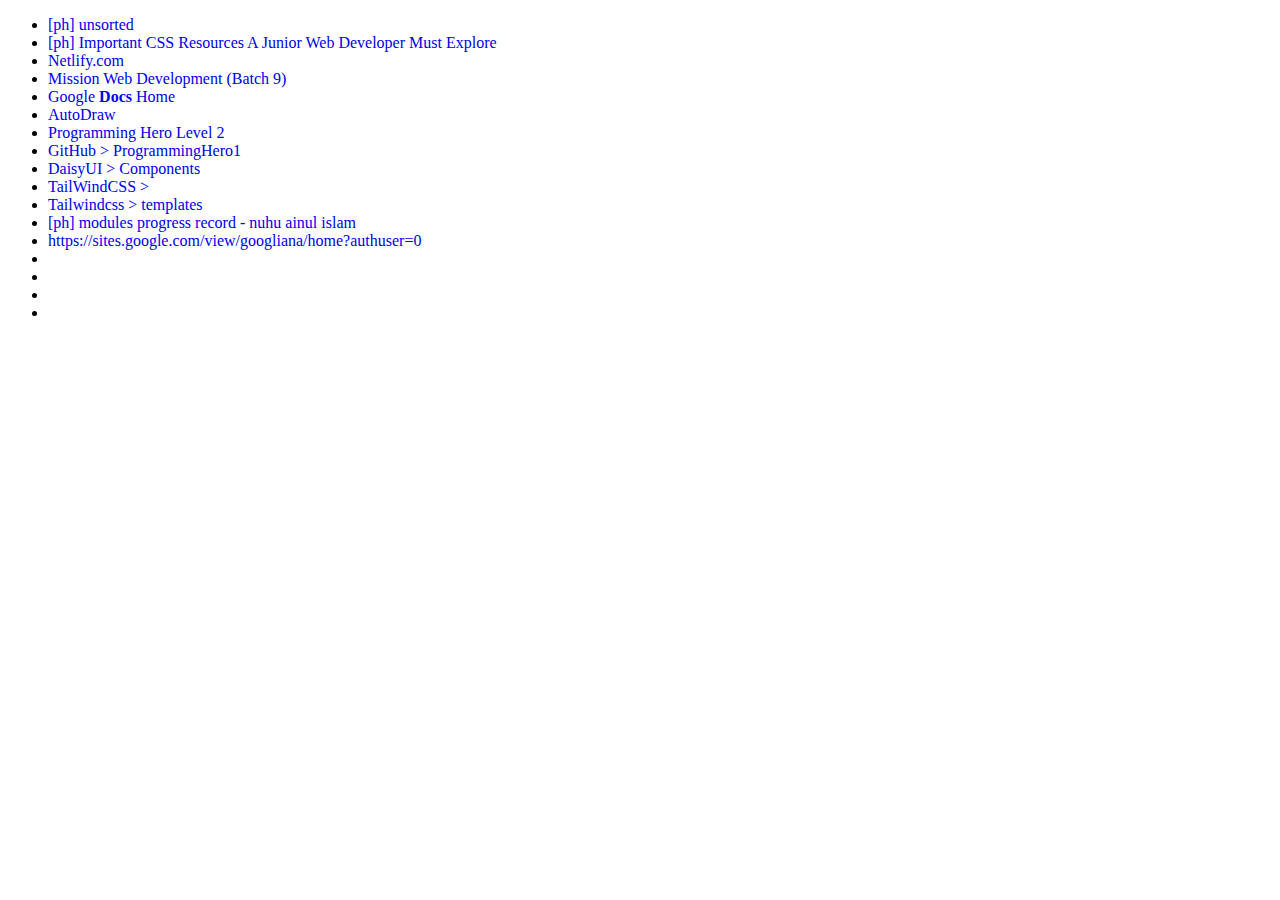
<file: startpage-oldest.html>
<!DOCTYPE html>
<html lang="en">

<head>
    <meta charset="UTF-8">
    <meta name="viewport" content="width=device-width, initial-scale=1.0">
    <title>Just a bunch of links</title>
</head>
<style>
    a {
        text-decoration: none;
    }
</style>

<body>
    <header></header>
    <main>
        <section class="">
            <ul class="">
                <li class=""><a
                        href="https://docs.google.com/document/d/1Fheftsvx3ScTeswTJaGiA4CSOM2mZITaObluoyCh3xI/edit?usp=sharing"
                        class="">[ph] unsorted</a></li>
                <li class=""><a
                        href="https://docs.google.com/document/d/1dyA2EleHbGN7puQiOpSIWePleqlTfOn8ybasN1pYBtI/edit?usp=sharing"
                        class="">[ph] Important CSS Resources A Junior Web Developer Must Explore</a></li>
                <li class=""><a href="https://www.netlify.com/" class="">Netlify.com</a></li>
                <li class=""><a href="https://www.facebook.com/groups/webdevelopmentbatch9/announcements"
                        class="">Mission Web Development (Batch 9)</a></li>
                <li class=""><a href="https://docs.google.com/" class="">Google <b>Docs</b> Home</a></li>
                <li class=""><a href="https://www.autodraw.com/" class="">AutoDraw</a></li>
                <li class=""><a href="https://github.com/Apollo-Level2-Web-Dev" class="">
                        Programming Hero Level 2</a></li>
                <li class=""><a href="https://github.com/programminghero1" class="">GitHub > ProgrammingHero1</a></li>
                <li class=""><a href="https://daisyui.com/components/" class="">DaisyUI > Components</a></li>
                <li class=""><a href="https://tailwindui.com/components" class="">TailWindCSS > </a></li>
                <li class=""><a href="https://tailwindui.com/templates" class="">Tailwindcss > templates</a></li>
                <li class=""><a
                        href="https://docs.google.com/spreadsheets/d/1eXNMUzjhyB8ZoIEKFU4PZk6uQul6G8R37kjykklXrXI/edit?usp=sharing"
                        class="">[ph] modules progress record - nuhu ainul islam</a></li>
                <li class=""><a href="https://sites.google.com/view/googliana/daily-browsing"
                        class="">https://sites.google.com/view/googliana/home?authuser=0</a></li>
                <li class=""><a href="" class=""></a></li>
                <li class=""><a href="" class=""></a></li>
                <li class=""><a href="" class=""></a></li>
                <li class=""><a href="" class=""></a></li>
                <!-- <li class=""><a href="" class=""></a></li> -->
            </ul>
        </section>
    </main>
    <footer></footer>
</body>

</html>
</file>
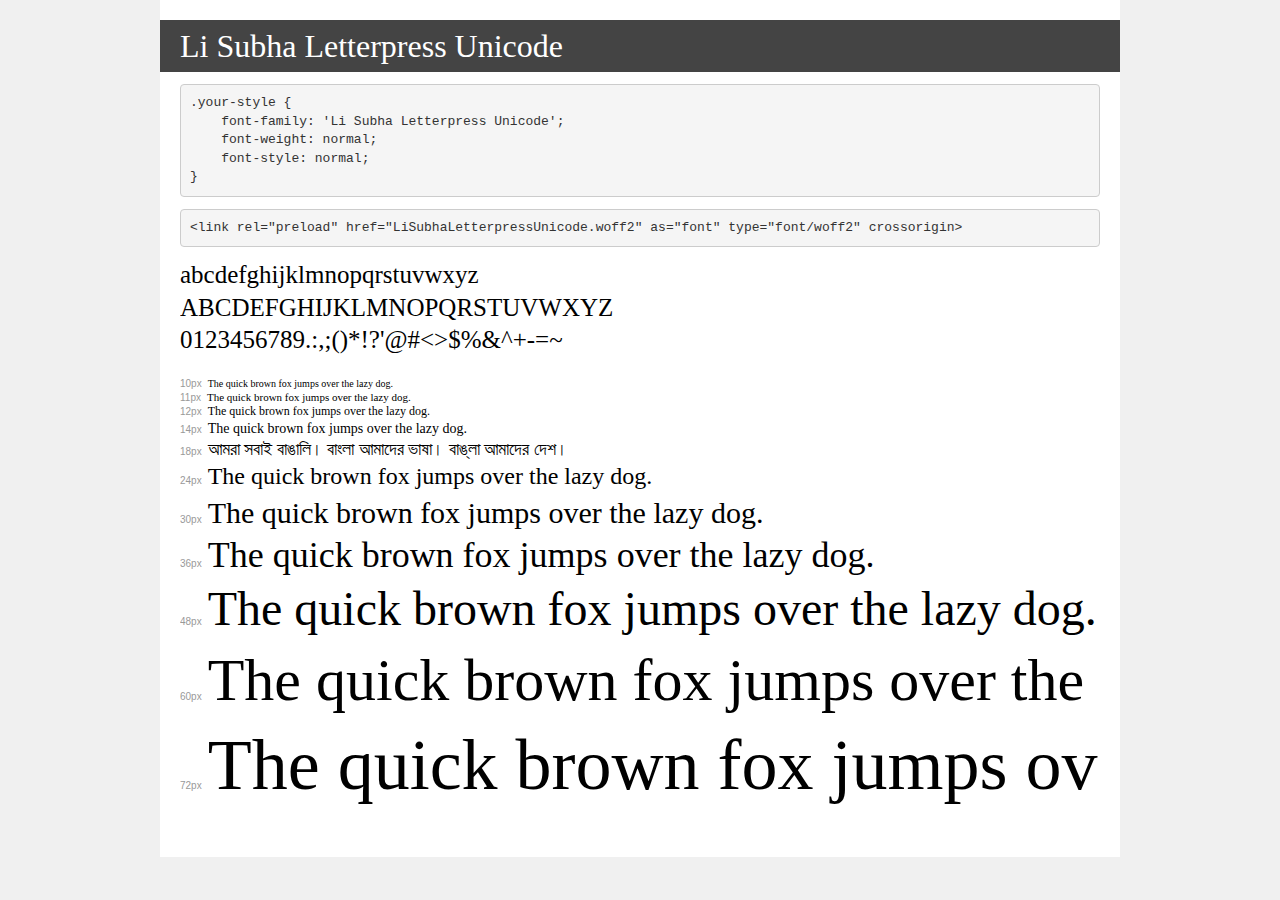
<file: embedables/letterpress/demo.html>
<!DOCTYPE html>
<html lang="en">
<head>
    <meta charset="utf-8">
    <meta http-equiv="X-UA-Compatible" content="IE=edge">
    <meta name="viewport" content="width=device-width, initial-scale=1">
    <meta name="robots" content="noindex, noarchive">
    <meta name="format-detection" content="telephone=no">
    <title>Transfonter demo</title>
    <link href="style.css" rel="stylesheet">
    <style>
        /*
        http://meyerweb.com/eric/tools/css/reset/
        v2.0 | 20110126
        License: none (public domain)
        */
        html, body, div, span, applet, object, iframe,
        h1, h2, h3, h4, h5, h6, p, blockquote, pre,
        a, abbr, acronym, address, big, cite, code,
        del, dfn, em, img, ins, kbd, q, s, samp,
        small, strike, strong, sub, sup, tt, var,
        b, u, i, center,
        dl, dt, dd, ol, ul, li,
        fieldset, form, label, legend,
        table, caption, tbody, tfoot, thead, tr, th, td,
        article, aside, canvas, details, embed,
        figure, figcaption, footer, header, hgroup,
        menu, nav, output, ruby, section, summary,
        time, mark, audio, video {
            margin: 0;
            padding: 0;
            border: 0;
            font-size: 100%;
            font: inherit;
            vertical-align: baseline;
        }
        /* HTML5 display-role reset for older browsers */
        article, aside, details, figcaption, figure,
        footer, header, hgroup, menu, nav, section {
            display: block;
        }
        body {
            line-height: 1;
        }
        ol, ul {
            list-style: none;
        }
        blockquote, q {
            quotes: none;
        }
        blockquote:before, blockquote:after,
        q:before, q:after {
            content: '';
            content: none;
        }
        table {
            border-collapse: collapse;
            border-spacing: 0;
        }
        /* demo styles */
        body {
            background: #f0f0f0;
            color: #000;
        }
        .page {
            background: #fff;
            width: 920px;
            margin: 0 auto;
            padding: 20px 20px 0 20px;
            overflow: hidden;
        }
        .font-container {
            overflow-x: auto;
            overflow-y: hidden;
            margin-bottom: 40px;
            line-height: 1.3;
            white-space: nowrap;
            padding-bottom: 5px;
        }
        h1 {
            position: relative;
            background: #444;
            font-size: 32px;
            color: #fff;
            padding: 10px 20px;
            margin: 0 -20px 12px -20px;
        }
        .letters {
            font-size: 25px;
            margin-bottom: 20px;
        }
        .s10:before {
            content: '10px';
        }
        .s11:before {
            content: '11px';
        }
        .s12:before {
            content: '12px';
        }
        .s14:before {
            content: '14px';
        }
        .s18:before {
            content: '18px';
        }
        .s24:before {
            content: '24px';
        }
        .s30:before {
            content: '30px';
        }
        .s36:before {
            content: '36px';
        }
        .s48:before {
            content: '48px';
        }
        .s60:before {
            content: '60px';
        }
        .s72:before {
            content: '72px';
        }
        .s10:before, .s11:before, .s12:before, .s14:before,
        .s18:before, .s24:before, .s30:before, .s36:before,
        .s48:before, .s60:before, .s72:before {
            font-family: Arial, sans-serif;
            font-size: 10px;
            font-weight: normal;
            font-style: normal;
            color: #999;
            padding-right: 6px;
        }
        pre {
            display: block;
            padding: 9px;
            margin: 0 0 12px;
            font-family: Monaco, Menlo, Consolas, "Courier New", monospace;
            font-size: 13px;
            line-height: 1.428571429;
            color: #333;
            font-weight: normal;
            font-style: normal;
            background-color: #f5f5f5;
            border: 1px solid #ccc;
            overflow-x: auto;
            border-radius: 4px;
        }
        /* responsive */
        @media (max-width: 959px) {
            .page {
                width: auto;
                margin: 0;
            }
        }
    </style>
</head>
<body>
<div class="page">
    <div class="demo">
        <h1 style="font-family: 'Li Subha Letterpress Unicode'; font-weight: normal; font-style: normal;">Li Subha Letterpress Unicode</h1>
        <pre title="Usage">.your-style {
    font-family: 'Li Subha Letterpress Unicode';
    font-weight: normal;
    font-style: normal;
}</pre>
        <pre title="Preload (optional)">
&lt;link rel=&quot;preload&quot; href=&quot;LiSubhaLetterpressUnicode.woff2&quot; as=&quot;font&quot; type=&quot;font/woff2&quot; crossorigin&gt;</pre>
        <div class="font-container" style="font-family: 'Li Subha Letterpress Unicode'; font-weight: normal; font-style: normal;">
            <p class="letters">
                abcdefghijklmnopqrstuvwxyz<br>
ABCDEFGHIJKLMNOPQRSTUVWXYZ<br>
                0123456789.:,;()*!?'@#&lt;&gt;$%&^+-=~
            </p>
            <p class="s10" style="font-size: 10px;">The quick brown fox jumps over the lazy dog.</p>
            <p class="s11" style="font-size: 11px;">The quick brown fox jumps over the lazy dog.</p>
            <p class="s12" style="font-size: 12px;">The quick brown fox jumps over the lazy dog.</p>
            <p class="s14" style="font-size: 14px;">The quick brown fox jumps over the lazy dog.</p>
            <p class="s18" style="font-size: 18px;">আমরা সবাই বাঙালি। বাংলা আমাদের ভাষা। বাঙ্‌লা আমাদের দেশ।</p>
            <p class="s24" style="font-size: 24px;">The quick brown fox jumps over the lazy dog.</p>
            <p class="s30" style="font-size: 30px;">The quick brown fox jumps over the lazy dog.</p>
            <p class="s36" style="font-size: 36px;">The quick brown fox jumps over the lazy dog.</p>
            <p class="s48" style="font-size: 48px;">The quick brown fox jumps over the lazy dog.</p>
            <p class="s60" style="font-size: 60px;">The quick brown fox jumps over the lazy dog.</p>
            <p class="s72" style="font-size: 72px;">The quick brown fox jumps over the lazy dog.</p>
        </div>
    </div>

</div>
</body>
</html>
</file>
<file: embedables/letterpress/style.css>

</file>
